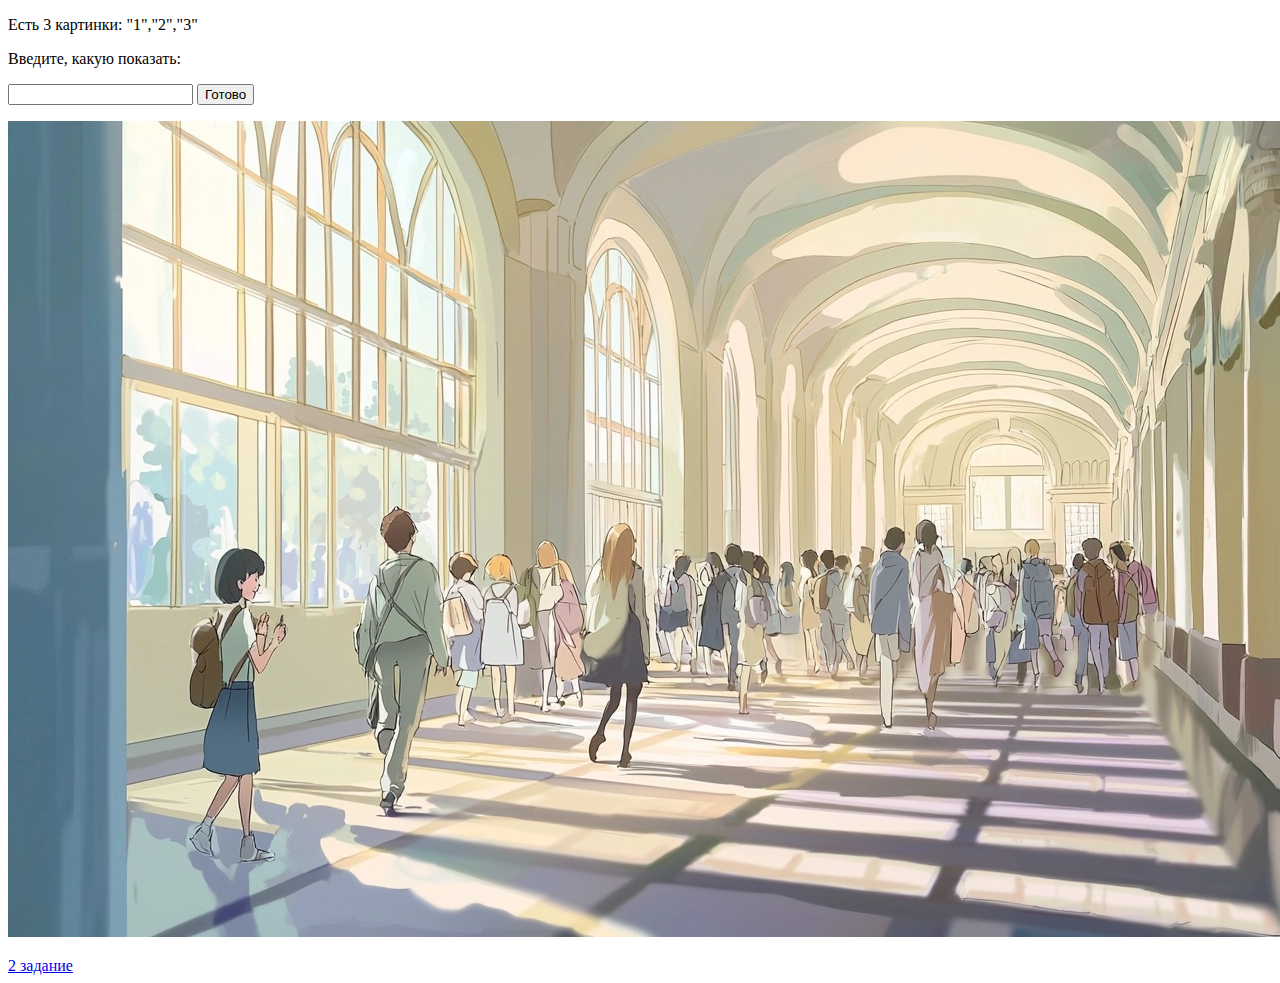
<file: index.html>
<!DOCTYPE html>
<html lang="en">
<head>
    <meta charset="UTF-8">
    <meta name="viewport" content="width=device-width, initial-scale=1.0">
    <title>Document</title>
</head>
<body>
    
    <p>
        Есть 3 картинки: "1","2","3"
    </p>
    <p>
        Введите, какую показать:
    </p>


    <input type="text" id="dan" value="">

    <input type="button" value="Готово" id="gotovo">

    <p>
    <img src="img/1.png" alt="" class="img1">
    </p>
    
    <script>
    let i=2;
        document.getElementById("gotovo").onclick=function(){
            i=document.querySelector("#dan").value
            document.querySelector(".img1").src="img/"+i+".png"
        }
        
    </script>
    <a href="2zadanie.html">2 задание</a>
</body>
</html>
</file>
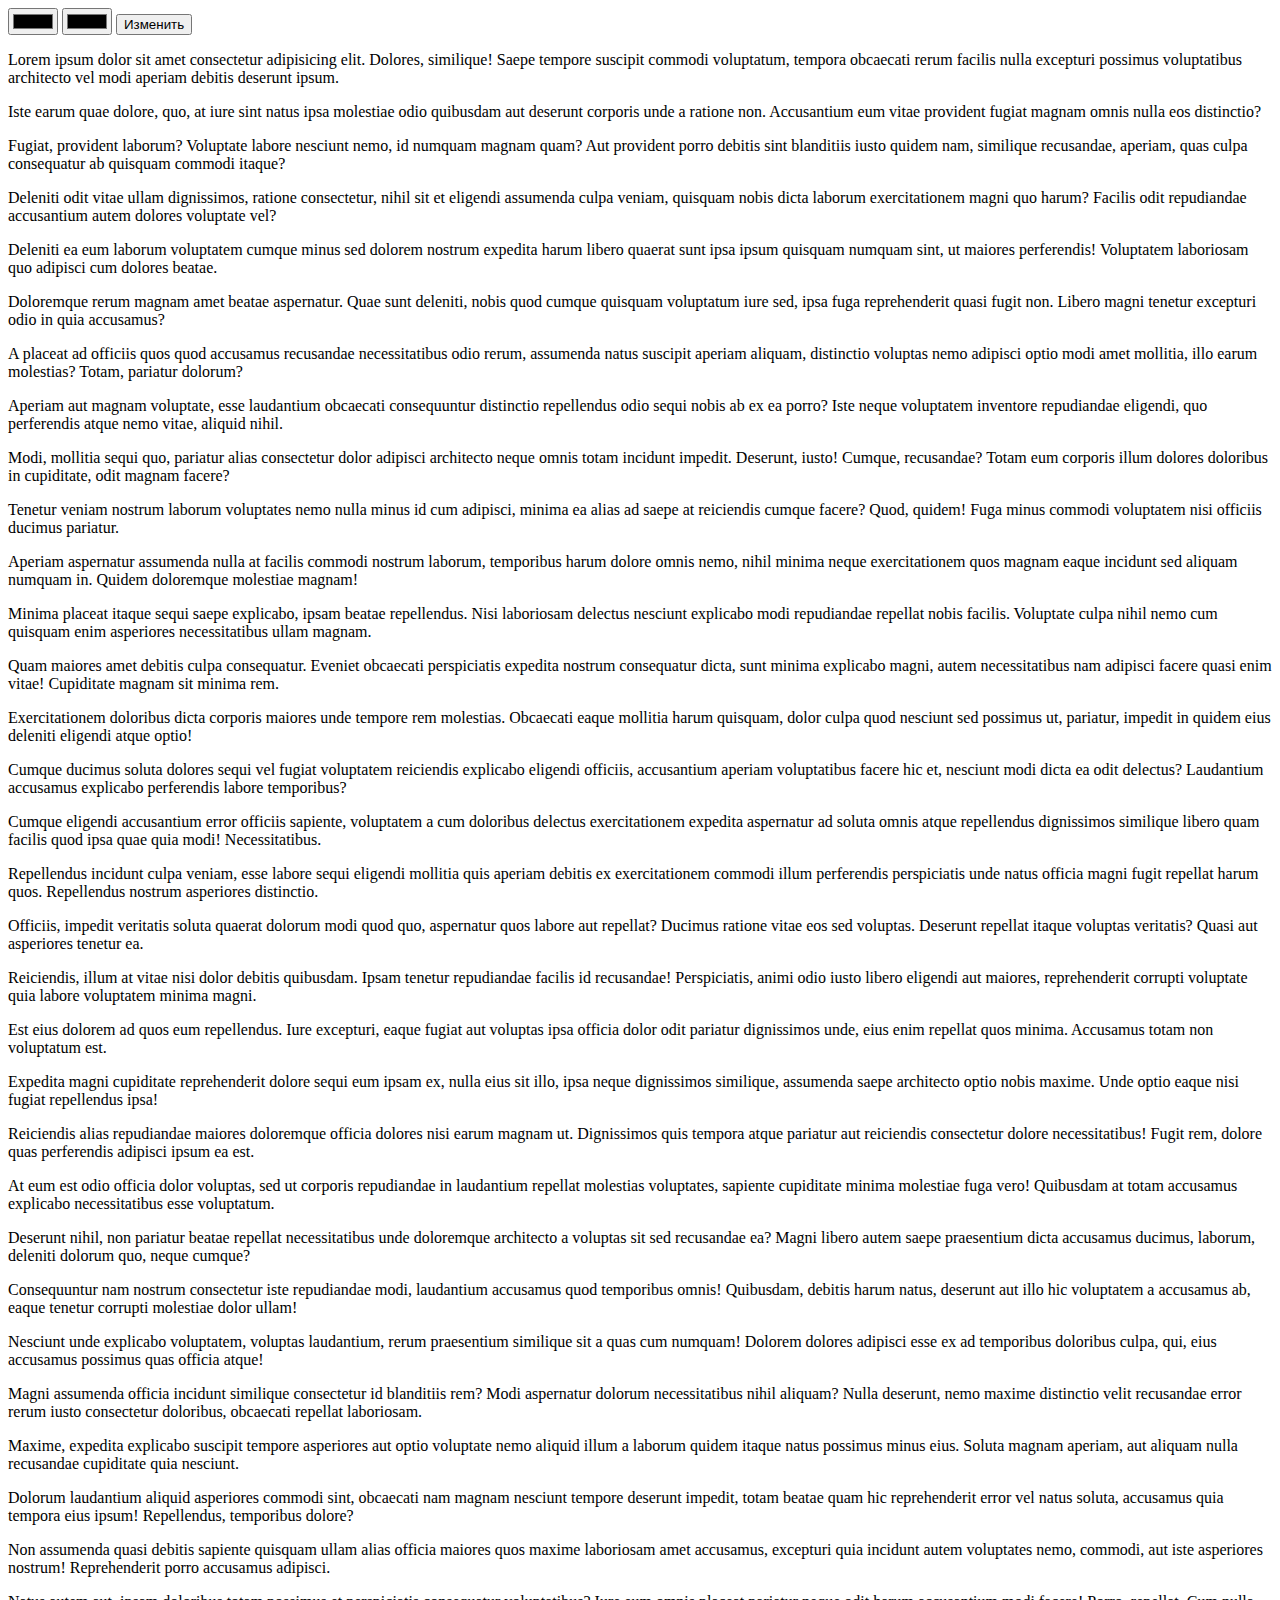
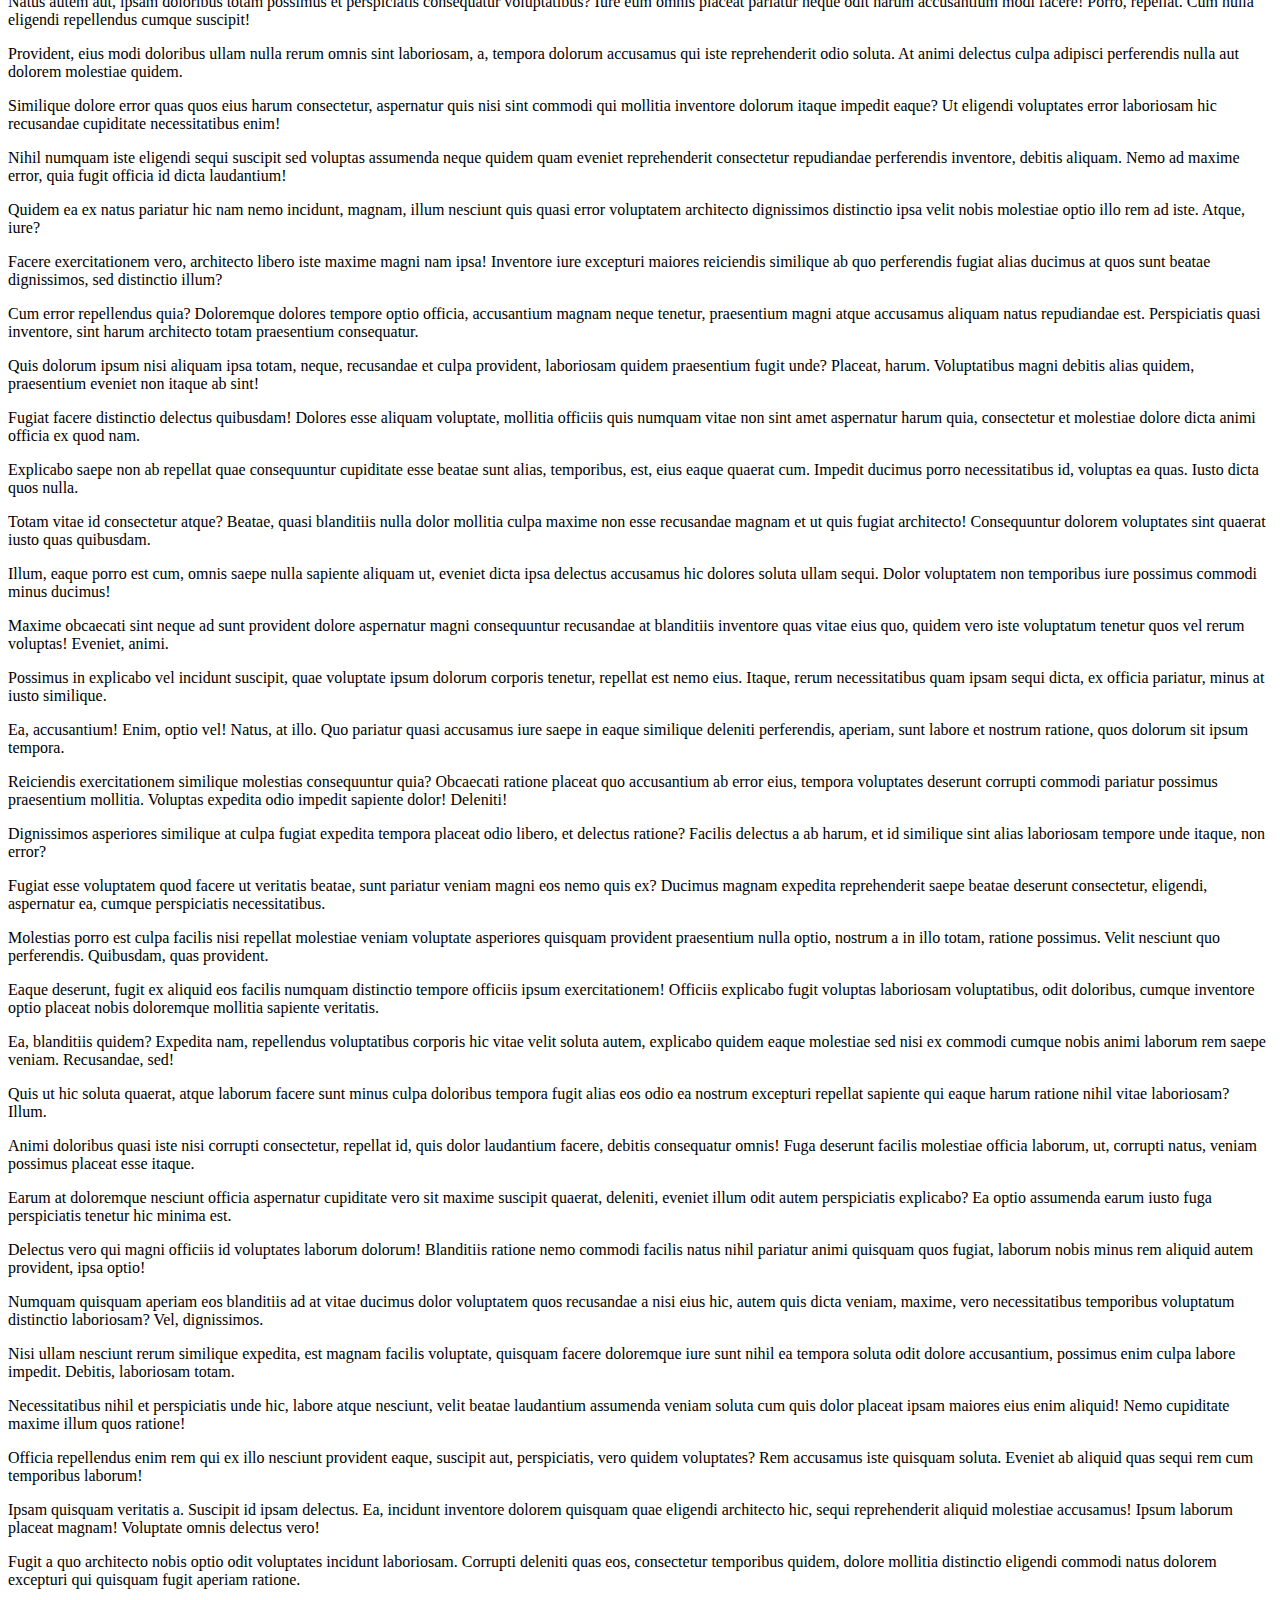
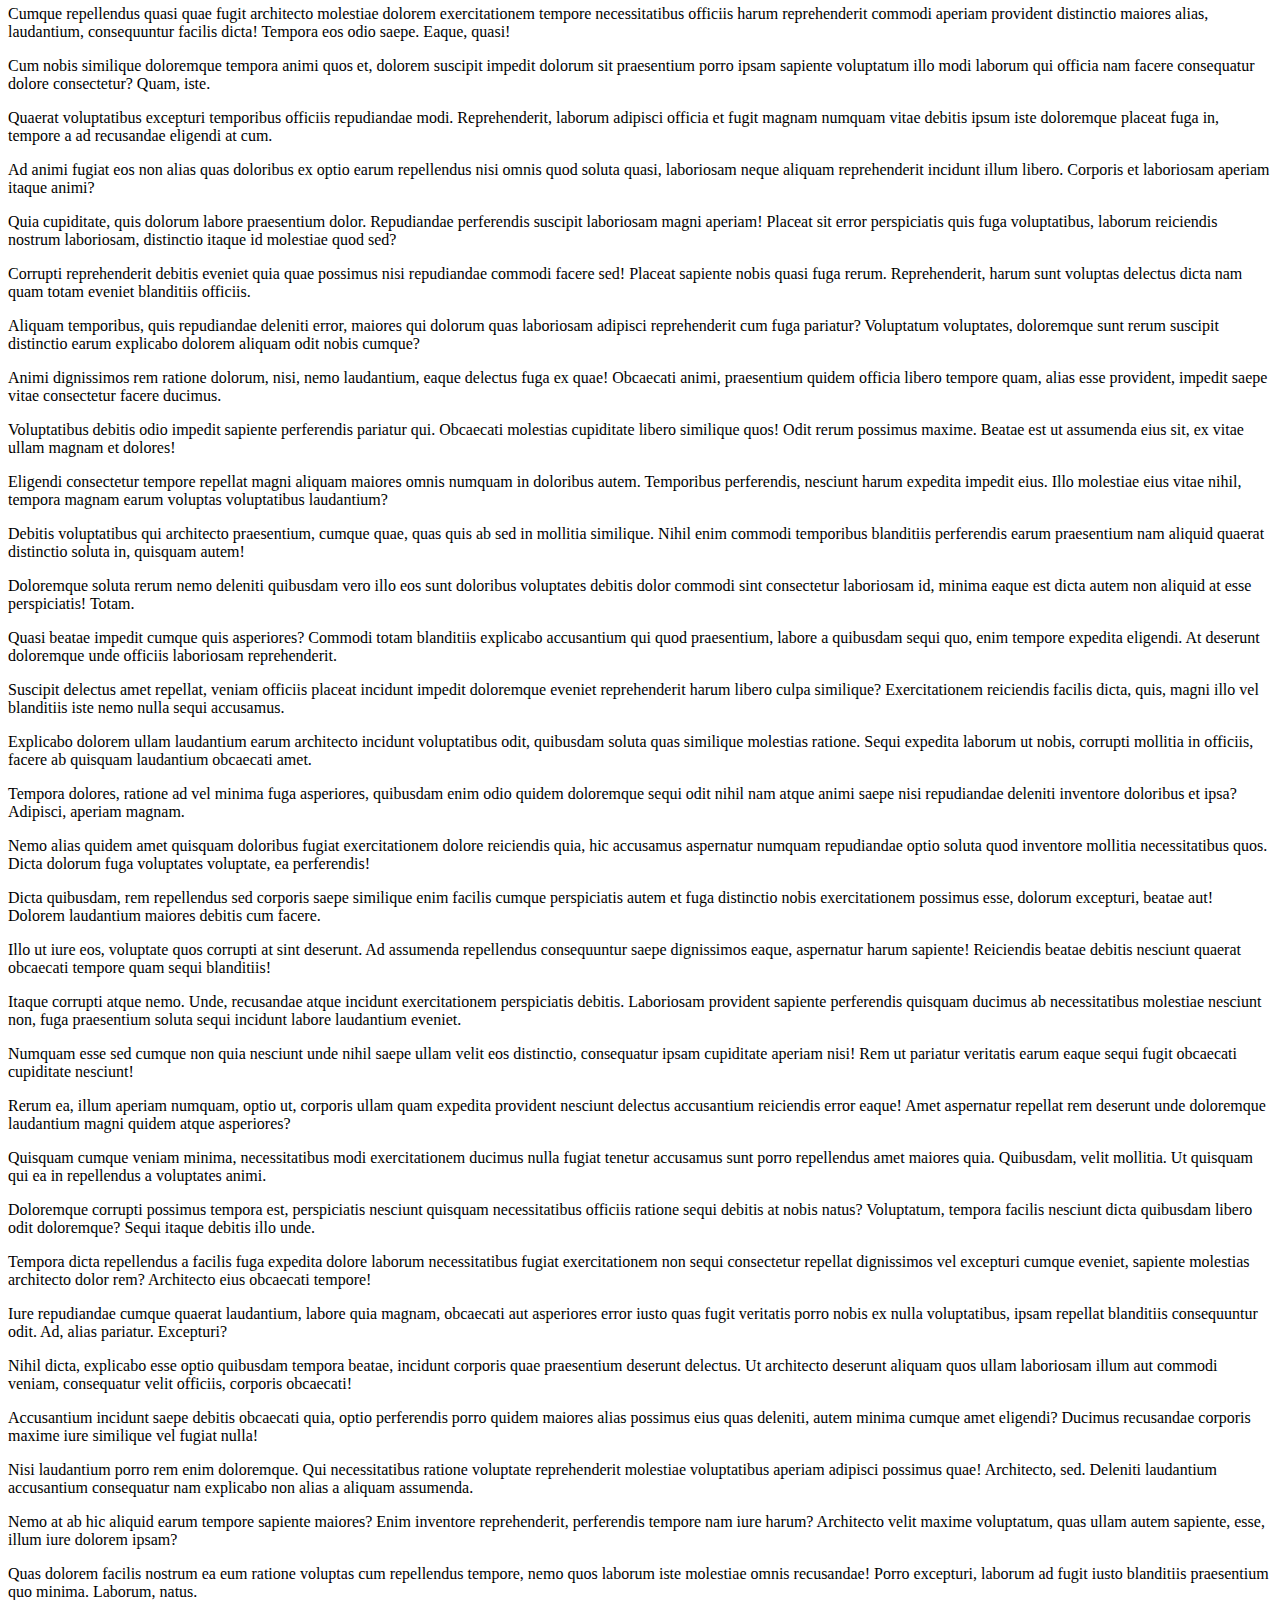
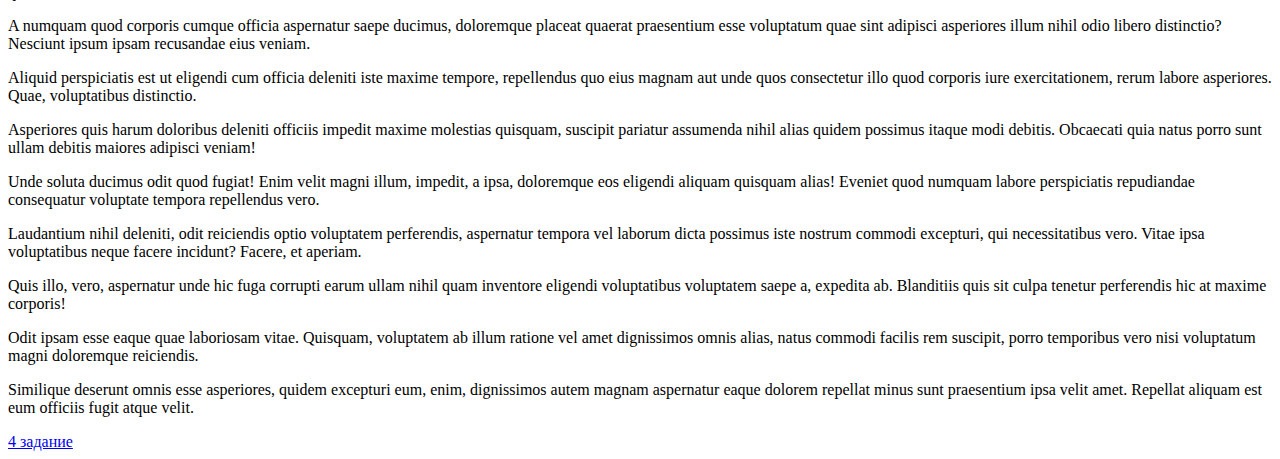
<file: 3zadanie.html>
<!DOCTYPE html>
<html lang="en">
<head>
    <meta charset="UTF-8">
    <meta name="viewport" content="width=device-width, initial-scale=1.0">
    <title>Document</title>
</head>
<body>
    <input type="color" name="" id="bgColor">
    <input type="color" name="" id="fgColor">
    <input type="button" value="Изменить" id="colors">
    <div>
        <p id="111">Lorem ipsum dolor sit amet consectetur adipisicing elit. Dolores, similique! Saepe tempore suscipit commodi voluptatum, tempora obcaecati rerum facilis nulla excepturi possimus voluptatibus architecto vel modi aperiam debitis deserunt ipsum.</p>
        <p>Iste earum quae dolore, quo, at iure sint natus ipsa molestiae odio quibusdam aut deserunt corporis unde a ratione non. Accusantium eum vitae provident fugiat magnam omnis nulla eos distinctio?</p>
        <p>Fugiat, provident laborum? Voluptate labore nesciunt nemo, id numquam magnam quam? Aut provident porro debitis sint blanditiis iusto quidem nam, similique recusandae, aperiam, quas culpa consequatur ab quisquam commodi itaque?</p>
        <p>Deleniti odit vitae ullam dignissimos, ratione consectetur, nihil sit et eligendi assumenda culpa veniam, quisquam nobis dicta laborum exercitationem magni quo harum? Facilis odit repudiandae accusantium autem dolores voluptate vel?</p>
        <p>Deleniti ea eum laborum voluptatem cumque minus sed dolorem nostrum expedita harum libero quaerat sunt ipsa ipsum quisquam numquam sint, ut maiores perferendis! Voluptatem laboriosam quo adipisci cum dolores beatae.</p>
        <p>Doloremque rerum magnam amet beatae aspernatur. Quae sunt deleniti, nobis quod cumque quisquam voluptatum iure sed, ipsa fuga reprehenderit quasi fugit non. Libero magni tenetur excepturi odio in quia accusamus?</p>
        <p>A placeat ad officiis quos quod accusamus recusandae necessitatibus odio rerum, assumenda natus suscipit aperiam aliquam, distinctio voluptas nemo adipisci optio modi amet mollitia, illo earum molestias? Totam, pariatur dolorum?</p>
        <p>Aperiam aut magnam voluptate, esse laudantium obcaecati consequuntur distinctio repellendus odio sequi nobis ab ex ea porro? Iste neque voluptatem inventore repudiandae eligendi, quo perferendis atque nemo vitae, aliquid nihil.</p>
        <p>Modi, mollitia sequi quo, pariatur alias consectetur dolor adipisci architecto neque omnis totam incidunt impedit. Deserunt, iusto! Cumque, recusandae? Totam eum corporis illum dolores doloribus in cupiditate, odit magnam facere?</p>
        <p>Tenetur veniam nostrum laborum voluptates nemo nulla minus id cum adipisci, minima ea alias ad saepe at reiciendis cumque facere? Quod, quidem! Fuga minus commodi voluptatem nisi officiis ducimus pariatur.</p>
        <p>Aperiam aspernatur assumenda nulla at facilis commodi nostrum laborum, temporibus harum dolore omnis nemo, nihil minima neque exercitationem quos magnam eaque incidunt sed aliquam numquam in. Quidem doloremque molestiae magnam!</p>
        <p>Minima placeat itaque sequi saepe explicabo, ipsam beatae repellendus. Nisi laboriosam delectus nesciunt explicabo modi repudiandae repellat nobis facilis. Voluptate culpa nihil nemo cum quisquam enim asperiores necessitatibus ullam magnam.</p>
        <p>Quam maiores amet debitis culpa consequatur. Eveniet obcaecati perspiciatis expedita nostrum consequatur dicta, sunt minima explicabo magni, autem necessitatibus nam adipisci facere quasi enim vitae! Cupiditate magnam sit minima rem.</p>
        <p>Exercitationem doloribus dicta corporis maiores unde tempore rem molestias. Obcaecati eaque mollitia harum quisquam, dolor culpa quod nesciunt sed possimus ut, pariatur, impedit in quidem eius deleniti eligendi atque optio!</p>
        <p>Cumque ducimus soluta dolores sequi vel fugiat voluptatem reiciendis explicabo eligendi officiis, accusantium aperiam voluptatibus facere hic et, nesciunt modi dicta ea odit delectus? Laudantium accusamus explicabo perferendis labore temporibus?</p>
        <p>Cumque eligendi accusantium error officiis sapiente, voluptatem a cum doloribus delectus exercitationem expedita aspernatur ad soluta omnis atque repellendus dignissimos similique libero quam facilis quod ipsa quae quia modi! Necessitatibus.</p>
        <p>Repellendus incidunt culpa veniam, esse labore sequi eligendi mollitia quis aperiam debitis ex exercitationem commodi illum perferendis perspiciatis unde natus officia magni fugit repellat harum quos. Repellendus nostrum asperiores distinctio.</p>
        <p>Officiis, impedit veritatis soluta quaerat dolorum modi quod quo, aspernatur quos labore aut repellat? Ducimus ratione vitae eos sed voluptas. Deserunt repellat itaque voluptas veritatis? Quasi aut asperiores tenetur ea.</p>
        <p>Reiciendis, illum at vitae nisi dolor debitis quibusdam. Ipsam tenetur repudiandae facilis id recusandae! Perspiciatis, animi odio iusto libero eligendi aut maiores, reprehenderit corrupti voluptate quia labore voluptatem minima magni.</p>
        <p>Est eius dolorem ad quos eum repellendus. Iure excepturi, eaque fugiat aut voluptas ipsa officia dolor odit pariatur dignissimos unde, eius enim repellat quos minima. Accusamus totam non voluptatum est.</p>
        <p>Expedita magni cupiditate reprehenderit dolore sequi eum ipsam ex, nulla eius sit illo, ipsa neque dignissimos similique, assumenda saepe architecto optio nobis maxime. Unde optio eaque nisi fugiat repellendus ipsa!</p>
        <p>Reiciendis alias repudiandae maiores doloremque officia dolores nisi earum magnam ut. Dignissimos quis tempora atque pariatur aut reiciendis consectetur dolore necessitatibus! Fugit rem, dolore quas perferendis adipisci ipsum ea est.</p>
        <p>At eum est odio officia dolor voluptas, sed ut corporis repudiandae in laudantium repellat molestias voluptates, sapiente cupiditate minima molestiae fuga vero! Quibusdam at totam accusamus explicabo necessitatibus esse voluptatum.</p>
        <p>Deserunt nihil, non pariatur beatae repellat necessitatibus unde doloremque architecto a voluptas sit sed recusandae ea? Magni libero autem saepe praesentium dicta accusamus ducimus, laborum, deleniti dolorum quo, neque cumque?</p>
        <p>Consequuntur nam nostrum consectetur iste repudiandae modi, laudantium accusamus quod temporibus omnis! Quibusdam, debitis harum natus, deserunt aut illo hic voluptatem a accusamus ab, eaque tenetur corrupti molestiae dolor ullam!</p>
        <p>Nesciunt unde explicabo voluptatem, voluptas laudantium, rerum praesentium similique sit a quas cum numquam! Dolorem dolores adipisci esse ex ad temporibus doloribus culpa, qui, eius accusamus possimus quas officia atque!</p>
        <p>Magni assumenda officia incidunt similique consectetur id blanditiis rem? Modi aspernatur dolorum necessitatibus nihil aliquam? Nulla deserunt, nemo maxime distinctio velit recusandae error rerum iusto consectetur doloribus, obcaecati repellat laboriosam.</p>
        <p>Maxime, expedita explicabo suscipit tempore asperiores aut optio voluptate nemo aliquid illum a laborum quidem itaque natus possimus minus eius. Soluta magnam aperiam, aut aliquam nulla recusandae cupiditate quia nesciunt.</p>
        <p>Dolorum laudantium aliquid asperiores commodi sint, obcaecati nam magnam nesciunt tempore deserunt impedit, totam beatae quam hic reprehenderit error vel natus soluta, accusamus quia tempora eius ipsum! Repellendus, temporibus dolore?</p>
        <p>Non assumenda quasi debitis sapiente quisquam ullam alias officia maiores quos maxime laboriosam amet accusamus, excepturi quia incidunt autem voluptates nemo, commodi, aut iste asperiores nostrum! Reprehenderit porro accusamus adipisci.</p>
        <p>Natus autem aut, ipsam doloribus totam possimus et perspiciatis consequatur voluptatibus? Iure eum omnis placeat pariatur neque odit harum accusantium modi facere! Porro, repellat. Cum nulla eligendi repellendus cumque suscipit!</p>
        <p>Provident, eius modi doloribus ullam nulla rerum omnis sint laboriosam, a, tempora dolorum accusamus qui iste reprehenderit odio soluta. At animi delectus culpa adipisci perferendis nulla aut dolorem molestiae quidem.</p>
        <p>Similique dolore error quas quos eius harum consectetur, aspernatur quis nisi sint commodi qui mollitia inventore dolorum itaque impedit eaque? Ut eligendi voluptates error laboriosam hic recusandae cupiditate necessitatibus enim!</p>
        <p>Nihil numquam iste eligendi sequi suscipit sed voluptas assumenda neque quidem quam eveniet reprehenderit consectetur repudiandae perferendis inventore, debitis aliquam. Nemo ad maxime error, quia fugit officia id dicta laudantium!</p>
        <p>Quidem ea ex natus pariatur hic nam nemo incidunt, magnam, illum nesciunt quis quasi error voluptatem architecto dignissimos distinctio ipsa velit nobis molestiae optio illo rem ad iste. Atque, iure?</p>
        <p>Facere exercitationem vero, architecto libero iste maxime magni nam ipsa! Inventore iure excepturi maiores reiciendis similique ab quo perferendis fugiat alias ducimus at quos sunt beatae dignissimos, sed distinctio illum?</p>
        <p>Cum error repellendus quia? Doloremque dolores tempore optio officia, accusantium magnam neque tenetur, praesentium magni atque accusamus aliquam natus repudiandae est. Perspiciatis quasi inventore, sint harum architecto totam praesentium consequatur.</p>
        <p>Quis dolorum ipsum nisi aliquam ipsa totam, neque, recusandae et culpa provident, laboriosam quidem praesentium fugit unde? Placeat, harum. Voluptatibus magni debitis alias quidem, praesentium eveniet non itaque ab sint!</p>
        <p>Fugiat facere distinctio delectus quibusdam! Dolores esse aliquam voluptate, mollitia officiis quis numquam vitae non sint amet aspernatur harum quia, consectetur et molestiae dolore dicta animi officia ex quod nam.</p>
        <p>Explicabo saepe non ab repellat quae consequuntur cupiditate esse beatae sunt alias, temporibus, est, eius eaque quaerat cum. Impedit ducimus porro necessitatibus id, voluptas ea quas. Iusto dicta quos nulla.</p>
        <p>Totam vitae id consectetur atque? Beatae, quasi blanditiis nulla dolor mollitia culpa maxime non esse recusandae magnam et ut quis fugiat architecto! Consequuntur dolorem voluptates sint quaerat iusto quas quibusdam.</p>
        <p>Illum, eaque porro est cum, omnis saepe nulla sapiente aliquam ut, eveniet dicta ipsa delectus accusamus hic dolores soluta ullam sequi. Dolor voluptatem non temporibus iure possimus commodi minus ducimus!</p>
        <p>Maxime obcaecati sint neque ad sunt provident dolore aspernatur magni consequuntur recusandae at blanditiis inventore quas vitae eius quo, quidem vero iste voluptatum tenetur quos vel rerum voluptas! Eveniet, animi.</p>
        <p>Possimus in explicabo vel incidunt suscipit, quae voluptate ipsum dolorum corporis tenetur, repellat est nemo eius. Itaque, rerum necessitatibus quam ipsam sequi dicta, ex officia pariatur, minus at iusto similique.</p>
        <p>Ea, accusantium! Enim, optio vel! Natus, at illo. Quo pariatur quasi accusamus iure saepe in eaque similique deleniti perferendis, aperiam, sunt labore et nostrum ratione, quos dolorum sit ipsum tempora.</p>
        <p>Reiciendis exercitationem similique molestias consequuntur quia? Obcaecati ratione placeat quo accusantium ab error eius, tempora voluptates deserunt corrupti commodi pariatur possimus praesentium mollitia. Voluptas expedita odio impedit sapiente dolor! Deleniti!</p>
        <p>Dignissimos asperiores similique at culpa fugiat expedita tempora placeat odio libero, et delectus ratione? Facilis delectus a ab harum, et id similique sint alias laboriosam tempore unde itaque, non error?</p>
        <p>Fugiat esse voluptatem quod facere ut veritatis beatae, sunt pariatur veniam magni eos nemo quis ex? Ducimus magnam expedita reprehenderit saepe beatae deserunt consectetur, eligendi, aspernatur ea, cumque perspiciatis necessitatibus.</p>
        <p>Molestias porro est culpa facilis nisi repellat molestiae veniam voluptate asperiores quisquam provident praesentium nulla optio, nostrum a in illo totam, ratione possimus. Velit nesciunt quo perferendis. Quibusdam, quas provident.</p>
        <p>Eaque deserunt, fugit ex aliquid eos facilis numquam distinctio tempore officiis ipsum exercitationem! Officiis explicabo fugit voluptas laboriosam voluptatibus, odit doloribus, cumque inventore optio placeat nobis doloremque mollitia sapiente veritatis.</p>
        <p>Ea, blanditiis quidem? Expedita nam, repellendus voluptatibus corporis hic vitae velit soluta autem, explicabo quidem eaque molestiae sed nisi ex commodi cumque nobis animi laborum rem saepe veniam. Recusandae, sed!</p>
        <p>Quis ut hic soluta quaerat, atque laborum facere sunt minus culpa doloribus tempora fugit alias eos odio ea nostrum excepturi repellat sapiente qui eaque harum ratione nihil vitae laboriosam? Illum.</p>
        <p>Animi doloribus quasi iste nisi corrupti consectetur, repellat id, quis dolor laudantium facere, debitis consequatur omnis! Fuga deserunt facilis molestiae officia laborum, ut, corrupti natus, veniam possimus placeat esse itaque.</p>
        <p>Earum at doloremque nesciunt officia aspernatur cupiditate vero sit maxime suscipit quaerat, deleniti, eveniet illum odit autem perspiciatis explicabo? Ea optio assumenda earum iusto fuga perspiciatis tenetur hic minima est.</p>
        <p>Delectus vero qui magni officiis id voluptates laborum dolorum! Blanditiis ratione nemo commodi facilis natus nihil pariatur animi quisquam quos fugiat, laborum nobis minus rem aliquid autem provident, ipsa optio!</p>
        <p>Numquam quisquam aperiam eos blanditiis ad at vitae ducimus dolor voluptatem quos recusandae a nisi eius hic, autem quis dicta veniam, maxime, vero necessitatibus temporibus voluptatum distinctio laboriosam? Vel, dignissimos.</p>
        <p>Nisi ullam nesciunt rerum similique expedita, est magnam facilis voluptate, quisquam facere doloremque iure sunt nihil ea tempora soluta odit dolore accusantium, possimus enim culpa labore impedit. Debitis, laboriosam totam.</p>
        <p>Necessitatibus nihil et perspiciatis unde hic, labore atque nesciunt, velit beatae laudantium assumenda veniam soluta cum quis dolor placeat ipsam maiores eius enim aliquid! Nemo cupiditate maxime illum quos ratione!</p>
        <p>Officia repellendus enim rem qui ex illo nesciunt provident eaque, suscipit aut, perspiciatis, vero quidem voluptates? Rem accusamus iste quisquam soluta. Eveniet ab aliquid quas sequi rem cum temporibus laborum!</p>
        <p>Ipsam quisquam veritatis a. Suscipit id ipsam delectus. Ea, incidunt inventore dolorem quisquam quae eligendi architecto hic, sequi reprehenderit aliquid molestiae accusamus! Ipsum laborum placeat magnam! Voluptate omnis delectus vero!</p>
        <p>Fugit a quo architecto nobis optio odit voluptates incidunt laboriosam. Corrupti deleniti quas eos, consectetur temporibus quidem, dolore mollitia distinctio eligendi commodi natus dolorem excepturi qui quisquam fugit aperiam ratione.</p>
        <p>Cumque repellendus quasi quae fugit architecto molestiae dolorem exercitationem tempore necessitatibus officiis harum reprehenderit commodi aperiam provident distinctio maiores alias, laudantium, consequuntur facilis dicta! Tempora eos odio saepe. Eaque, quasi!</p>
        <p>Cum nobis similique doloremque tempora animi quos et, dolorem suscipit impedit dolorum sit praesentium porro ipsam sapiente voluptatum illo modi laborum qui officia nam facere consequatur dolore consectetur? Quam, iste.</p>
        <p>Quaerat voluptatibus excepturi temporibus officiis repudiandae modi. Reprehenderit, laborum adipisci officia et fugit magnam numquam vitae debitis ipsum iste doloremque placeat fuga in, tempore a ad recusandae eligendi at cum.</p>
        <p>Ad animi fugiat eos non alias quas doloribus ex optio earum repellendus nisi omnis quod soluta quasi, laboriosam neque aliquam reprehenderit incidunt illum libero. Corporis et laboriosam aperiam itaque animi?</p>
        <p>Quia cupiditate, quis dolorum labore praesentium dolor. Repudiandae perferendis suscipit laboriosam magni aperiam! Placeat sit error perspiciatis quis fuga voluptatibus, laborum reiciendis nostrum laboriosam, distinctio itaque id molestiae quod sed?</p>
        <p>Corrupti reprehenderit debitis eveniet quia quae possimus nisi repudiandae commodi facere sed! Placeat sapiente nobis quasi fuga rerum. Reprehenderit, harum sunt voluptas delectus dicta nam quam totam eveniet blanditiis officiis.</p>
        <p>Aliquam temporibus, quis repudiandae deleniti error, maiores qui dolorum quas laboriosam adipisci reprehenderit cum fuga pariatur? Voluptatum voluptates, doloremque sunt rerum suscipit distinctio earum explicabo dolorem aliquam odit nobis cumque?</p>
        <p>Animi dignissimos rem ratione dolorum, nisi, nemo laudantium, eaque delectus fuga ex quae! Obcaecati animi, praesentium quidem officia libero tempore quam, alias esse provident, impedit saepe vitae consectetur facere ducimus.</p>
        <p>Voluptatibus debitis odio impedit sapiente perferendis pariatur qui. Obcaecati molestias cupiditate libero similique quos! Odit rerum possimus maxime. Beatae est ut assumenda eius sit, ex vitae ullam magnam et dolores!</p>
        <p>Eligendi consectetur tempore repellat magni aliquam maiores omnis numquam in doloribus autem. Temporibus perferendis, nesciunt harum expedita impedit eius. Illo molestiae eius vitae nihil, tempora magnam earum voluptas voluptatibus laudantium?</p>
        <p>Debitis voluptatibus qui architecto praesentium, cumque quae, quas quis ab sed in mollitia similique. Nihil enim commodi temporibus blanditiis perferendis earum praesentium nam aliquid quaerat distinctio soluta in, quisquam autem!</p>
        <p>Doloremque soluta rerum nemo deleniti quibusdam vero illo eos sunt doloribus voluptates debitis dolor commodi sint consectetur laboriosam id, minima eaque est dicta autem non aliquid at esse perspiciatis! Totam.</p>
        <p>Quasi beatae impedit cumque quis asperiores? Commodi totam blanditiis explicabo accusantium qui quod praesentium, labore a quibusdam sequi quo, enim tempore expedita eligendi. At deserunt doloremque unde officiis laboriosam reprehenderit.</p>
        <p>Suscipit delectus amet repellat, veniam officiis placeat incidunt impedit doloremque eveniet reprehenderit harum libero culpa similique? Exercitationem reiciendis facilis dicta, quis, magni illo vel blanditiis iste nemo nulla sequi accusamus.</p>
        <p>Explicabo dolorem ullam laudantium earum architecto incidunt voluptatibus odit, quibusdam soluta quas similique molestias ratione. Sequi expedita laborum ut nobis, corrupti mollitia in officiis, facere ab quisquam laudantium obcaecati amet.</p>
        <p>Tempora dolores, ratione ad vel minima fuga asperiores, quibusdam enim odio quidem doloremque sequi odit nihil nam atque animi saepe nisi repudiandae deleniti inventore doloribus et ipsa? Adipisci, aperiam magnam.</p>
        <p>Nemo alias quidem amet quisquam doloribus fugiat exercitationem dolore reiciendis quia, hic accusamus aspernatur numquam repudiandae optio soluta quod inventore mollitia necessitatibus quos. Dicta dolorum fuga voluptates voluptate, ea perferendis!</p>
        <p>Dicta quibusdam, rem repellendus sed corporis saepe similique enim facilis cumque perspiciatis autem et fuga distinctio nobis exercitationem possimus esse, dolorum excepturi, beatae aut! Dolorem laudantium maiores debitis cum facere.</p>
        <p>Illo ut iure eos, voluptate quos corrupti at sint deserunt. Ad assumenda repellendus consequuntur saepe dignissimos eaque, aspernatur harum sapiente! Reiciendis beatae debitis nesciunt quaerat obcaecati tempore quam sequi blanditiis!</p>
        <p>Itaque corrupti atque nemo. Unde, recusandae atque incidunt exercitationem perspiciatis debitis. Laboriosam provident sapiente perferendis quisquam ducimus ab necessitatibus molestiae nesciunt non, fuga praesentium soluta sequi incidunt labore laudantium eveniet.</p>
        <p>Numquam esse sed cumque non quia nesciunt unde nihil saepe ullam velit eos distinctio, consequatur ipsam cupiditate aperiam nisi! Rem ut pariatur veritatis earum eaque sequi fugit obcaecati cupiditate nesciunt!</p>
        <p>Rerum ea, illum aperiam numquam, optio ut, corporis ullam quam expedita provident nesciunt delectus accusantium reiciendis error eaque! Amet aspernatur repellat rem deserunt unde doloremque laudantium magni quidem atque asperiores?</p>
        <p>Quisquam cumque veniam minima, necessitatibus modi exercitationem ducimus nulla fugiat tenetur accusamus sunt porro repellendus amet maiores quia. Quibusdam, velit mollitia. Ut quisquam qui ea in repellendus a voluptates animi.</p>
        <p>Doloremque corrupti possimus tempora est, perspiciatis nesciunt quisquam necessitatibus officiis ratione sequi debitis at nobis natus? Voluptatum, tempora facilis nesciunt dicta quibusdam libero odit doloremque? Sequi itaque debitis illo unde.</p>
        <p>Tempora dicta repellendus a facilis fuga expedita dolore laborum necessitatibus fugiat exercitationem non sequi consectetur repellat dignissimos vel excepturi cumque eveniet, sapiente molestias architecto dolor rem? Architecto eius obcaecati tempore!</p>
        <p>Iure repudiandae cumque quaerat laudantium, labore quia magnam, obcaecati aut asperiores error iusto quas fugit veritatis porro nobis ex nulla voluptatibus, ipsam repellat blanditiis consequuntur odit. Ad, alias pariatur. Excepturi?</p>
        <p>Nihil dicta, explicabo esse optio quibusdam tempora beatae, incidunt corporis quae praesentium deserunt delectus. Ut architecto deserunt aliquam quos ullam laboriosam illum aut commodi veniam, consequatur velit officiis, corporis obcaecati!</p>
        <p>Accusantium incidunt saepe debitis obcaecati quia, optio perferendis porro quidem maiores alias possimus eius quas deleniti, autem minima cumque amet eligendi? Ducimus recusandae corporis maxime iure similique vel fugiat nulla!</p>
        <p>Nisi laudantium porro rem enim doloremque. Qui necessitatibus ratione voluptate reprehenderit molestiae voluptatibus aperiam adipisci possimus quae! Architecto, sed. Deleniti laudantium accusantium consequatur nam explicabo non alias a aliquam assumenda.</p>
        <p>Nemo at ab hic aliquid earum tempore sapiente maiores? Enim inventore reprehenderit, perferendis tempore nam iure harum? Architecto velit maxime voluptatum, quas ullam autem sapiente, esse, illum iure dolorem ipsam?</p>
        <p>Quas dolorem facilis nostrum ea eum ratione voluptas cum repellendus tempore, nemo quos laborum iste molestiae omnis recusandae! Porro excepturi, laborum ad fugit iusto blanditiis praesentium quo minima. Laborum, natus.</p>
        <p>A numquam quod corporis cumque officia aspernatur saepe ducimus, doloremque placeat quaerat praesentium esse voluptatum quae sint adipisci asperiores illum nihil odio libero distinctio? Nesciunt ipsum ipsam recusandae eius veniam.</p>
        <p>Aliquid perspiciatis est ut eligendi cum officia deleniti iste maxime tempore, repellendus quo eius magnam aut unde quos consectetur illo quod corporis iure exercitationem, rerum labore asperiores. Quae, voluptatibus distinctio.</p>
        <p>Asperiores quis harum doloribus deleniti officiis impedit maxime molestias quisquam, suscipit pariatur assumenda nihil alias quidem possimus itaque modi debitis. Obcaecati quia natus porro sunt ullam debitis maiores adipisci veniam!</p>
        <p>Unde soluta ducimus odit quod fugiat! Enim velit magni illum, impedit, a ipsa, doloremque eos eligendi aliquam quisquam alias! Eveniet quod numquam labore perspiciatis repudiandae consequatur voluptate tempora repellendus vero.</p>
        <p>Laudantium nihil deleniti, odit reiciendis optio voluptatem perferendis, aspernatur tempora vel laborum dicta possimus iste nostrum commodi excepturi, qui necessitatibus vero. Vitae ipsa voluptatibus neque facere incidunt? Facere, et aperiam.</p>
        <p>Quis illo, vero, aspernatur unde hic fuga corrupti earum ullam nihil quam inventore eligendi voluptatibus voluptatem saepe a, expedita ab. Blanditiis quis sit culpa tenetur perferendis hic at maxime corporis!</p>
        <p>Odit ipsam esse eaque quae laboriosam vitae. Quisquam, voluptatem ab illum ratione vel amet dignissimos omnis alias, natus commodi facilis rem suscipit, porro temporibus vero nisi voluptatum magni doloremque reiciendis.</p>
        <p>Similique deserunt omnis esse asperiores, quidem excepturi eum, enim, dignissimos autem magnam aspernatur eaque dolorem repellat minus sunt praesentium ipsa velit amet. Repellat aliquam est eum officiis fugit atque velit.</p>
    </div>
    <script>
        document.querySelector("#colors").onclick=function(){
            document.body.style.backgroundColor=document.querySelector("#bgColor").value;
            document.getElementById("111").style.color=document.querySelector("#fgColor").value;
        }
    </script>
    <a href="4zadanie.html">4 задание</a>
</body>
</html>
</file>
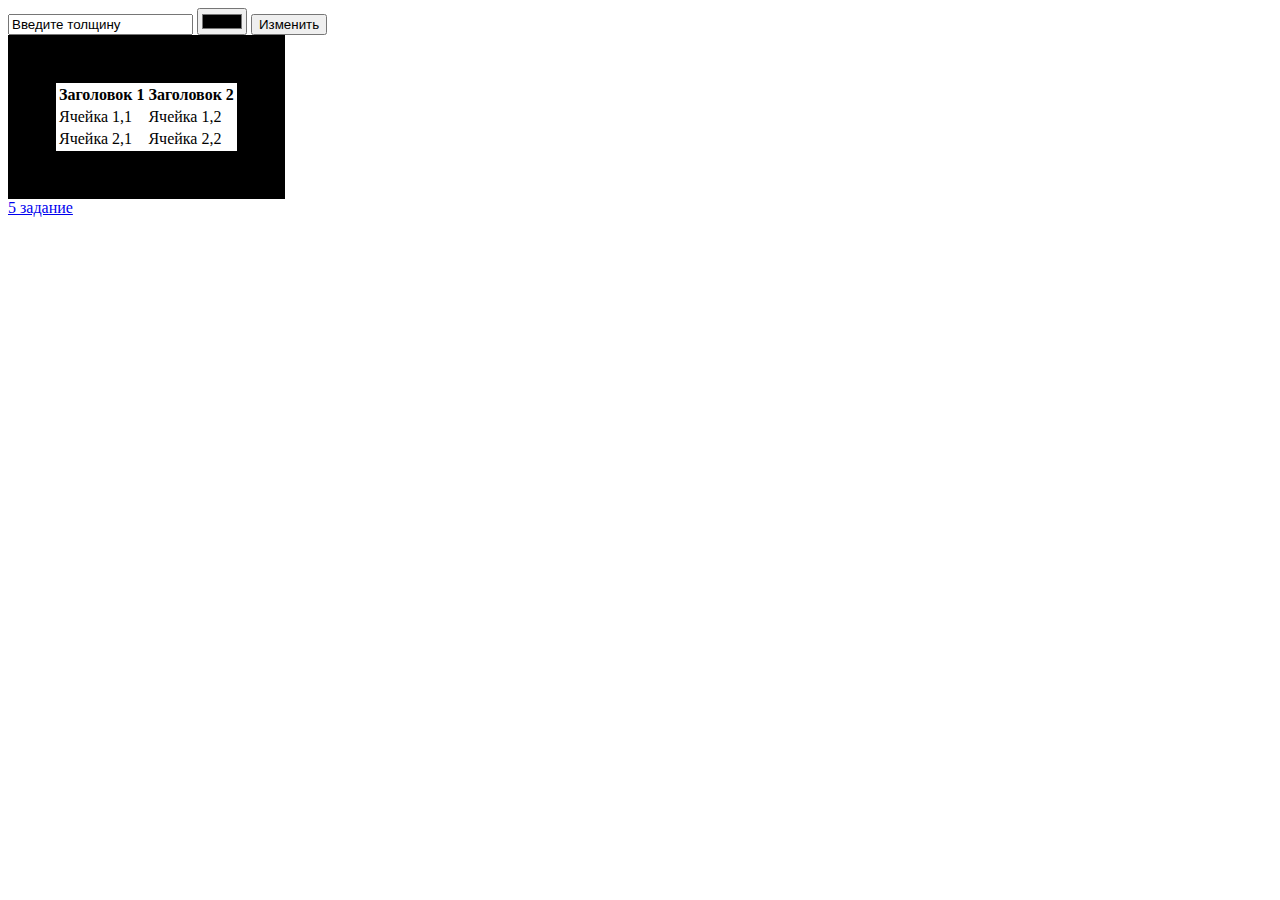
<file: 4zadanie.html>
<!DOCTYPE html>
<html lang="en">
<head>
    <meta charset="UTF-8">
    <meta name="viewport" content="width=device-width, initial-scale=1.0">
    <title>Document</title>
    <link rel="stylesheet" href="style.css">
</head>
<body>
    <input type="text" value="Введите толщину" id="tolsh" >
    <input type="color" value="Введите цвет" id="color">
    <input type="button" value="Изменить" id="gg">

    <table id="table" style="border: 3rem solid;">
        <thead>
          <tr>
            <th>Заголовок 1</th>
            <th>Заголовок 2</th>
          </tr>
        </thead>
        <tbody>
          <tr>
            <td>Ячейка 1,1</td>
            <td>Ячейка 1,2</td>
          </tr>
          <tr>
            <td>Ячейка 2,1</td>
            <td>Ячейка 2,2</td>
          </tr>
        </tbody>
      </table>
    <script>
        document.getElementById("gg").onclick=function(){
            document.getElementById("table").style.border=document.querySelector("#tolsh").value+"rem solid"+document.querySelector("#color").value;
        }
    </script>
    <a href="5zadanie.html">5 задание</a>
</body>
</html>
</file>
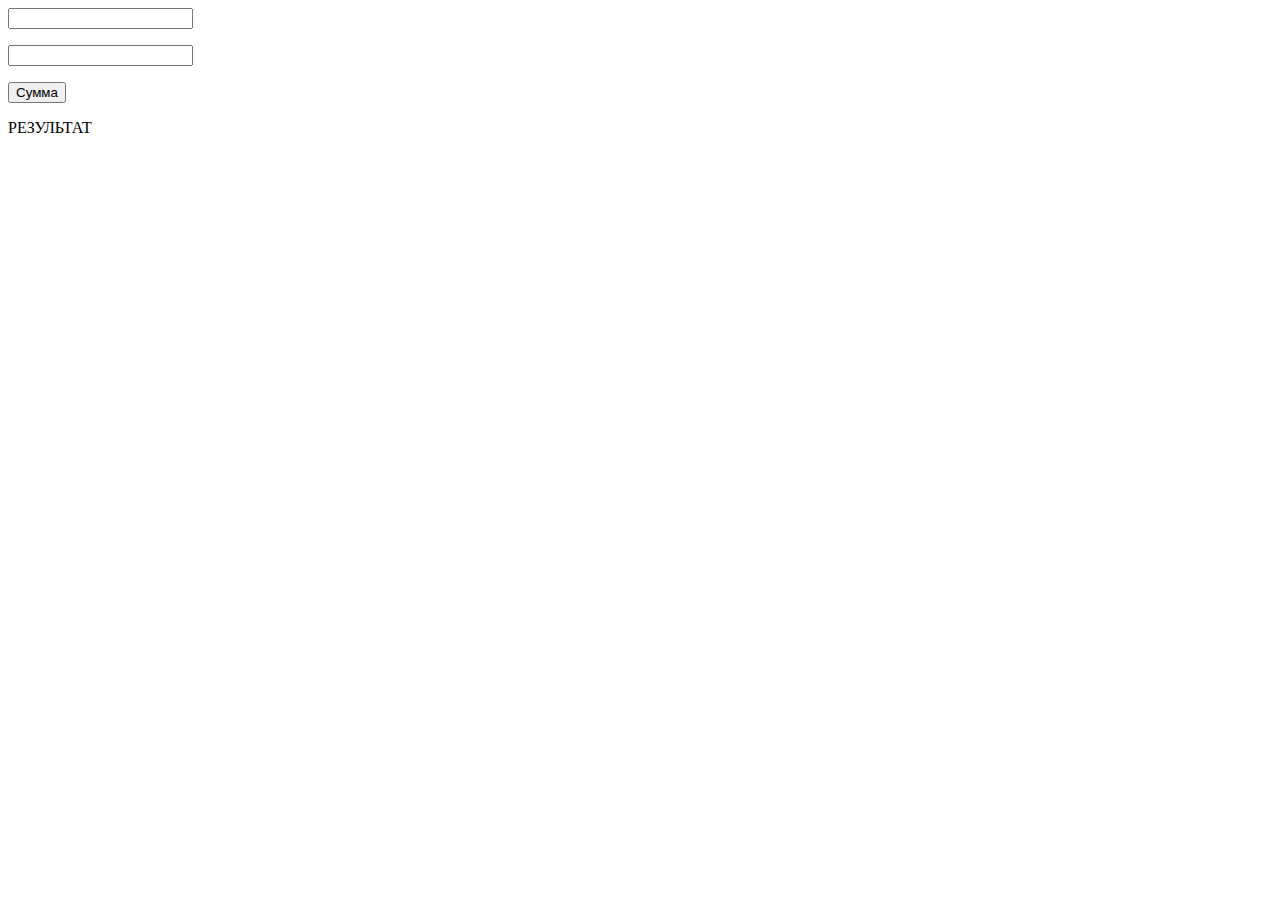
<file: 5zadanie.html>
<!DOCTYPE html>
<html lang="en">
<head>
    <meta charset="UTF-8">
    <meta name="viewport" content="width=device-width, initial-scale=1.0">
    <title>Document</title>
</head>
<body>
    <input type="text" id="2" value="">
    <p><input type="text" id="3" value=""></p>
    <p><input type="button" value="Сумма" id="111" ></p>
    <p><span id="1">РЕЗУЛЬТАТ</span></p>

    

    <script>
        document.getElementById("111").onclick=function(){
            let i = parseInt(document.getElementById("2").value) + parseInt(document.getElementById("3").value);
            document.getElementById("1").textContent = i ;
            //
        }


    </script>
</body>
</html>
</file>
<file: style.css>
table{
    border: 2rem solid red;
}
</file>
